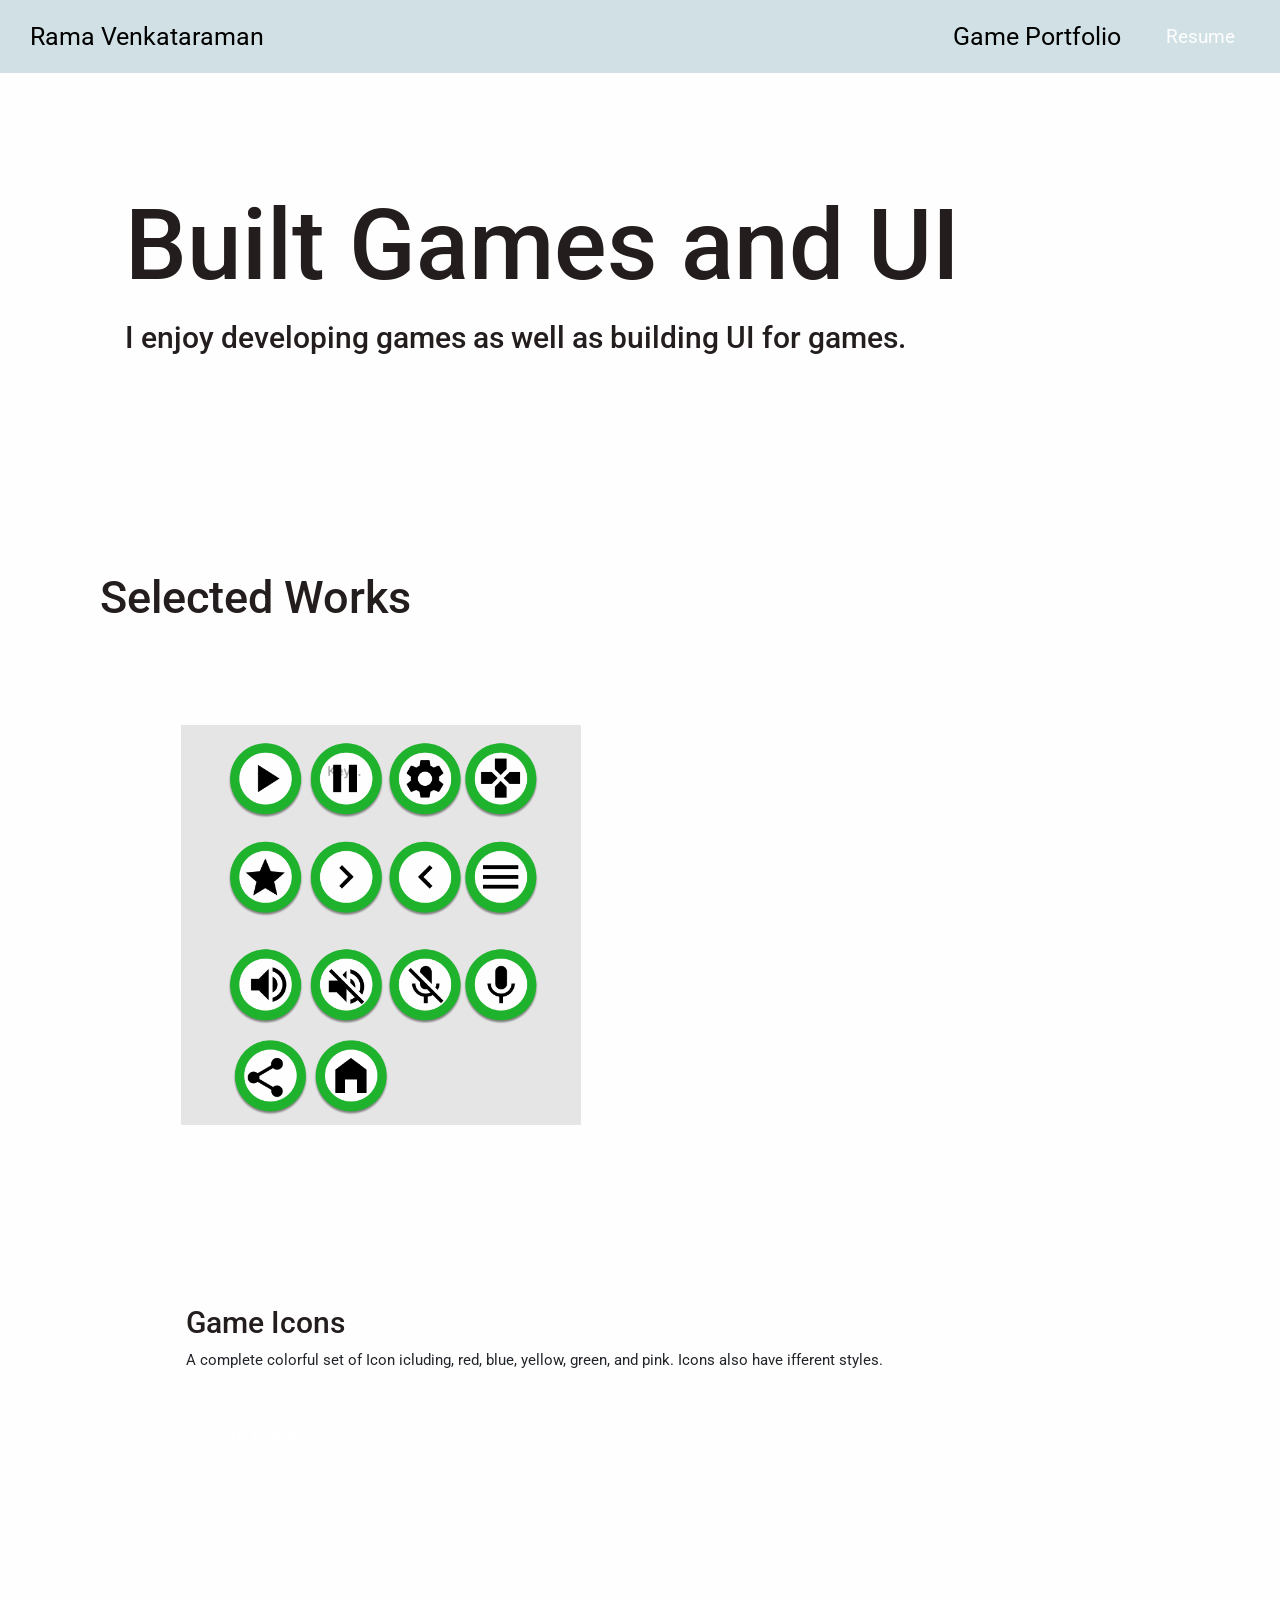
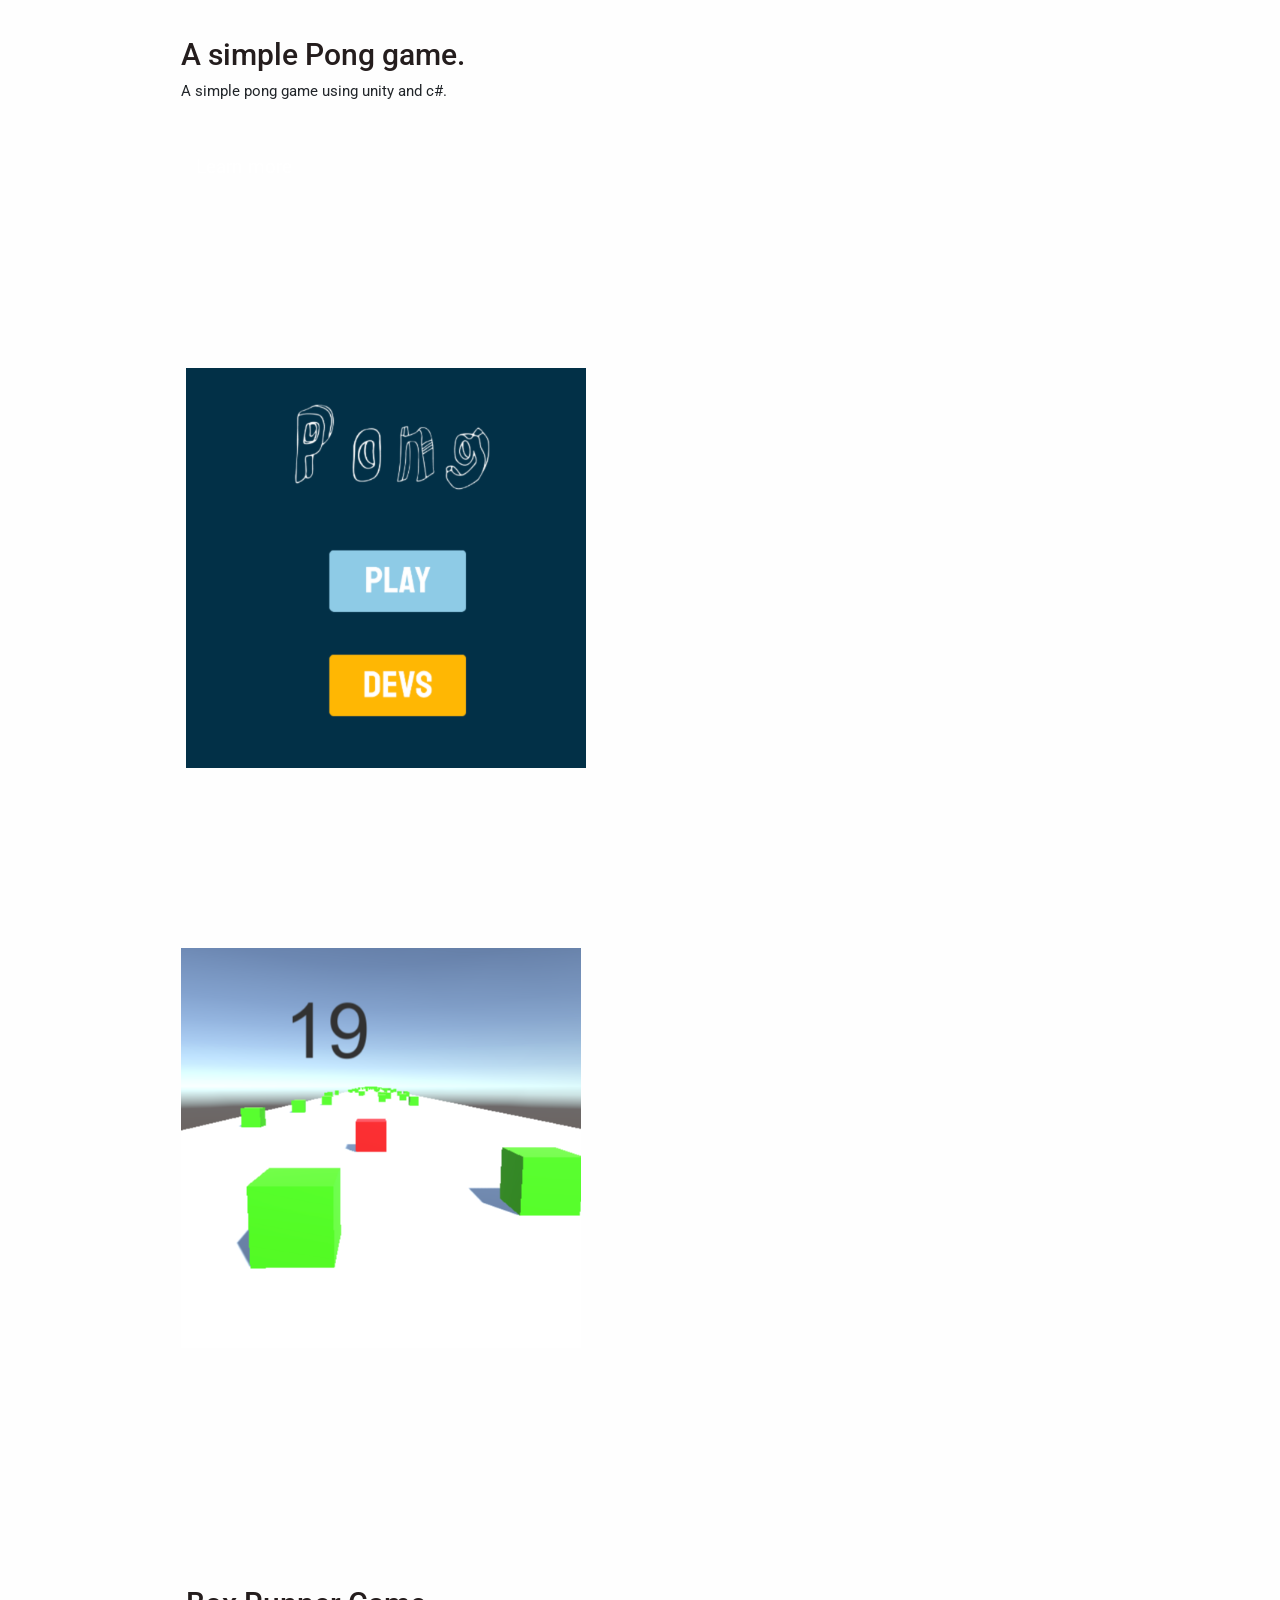
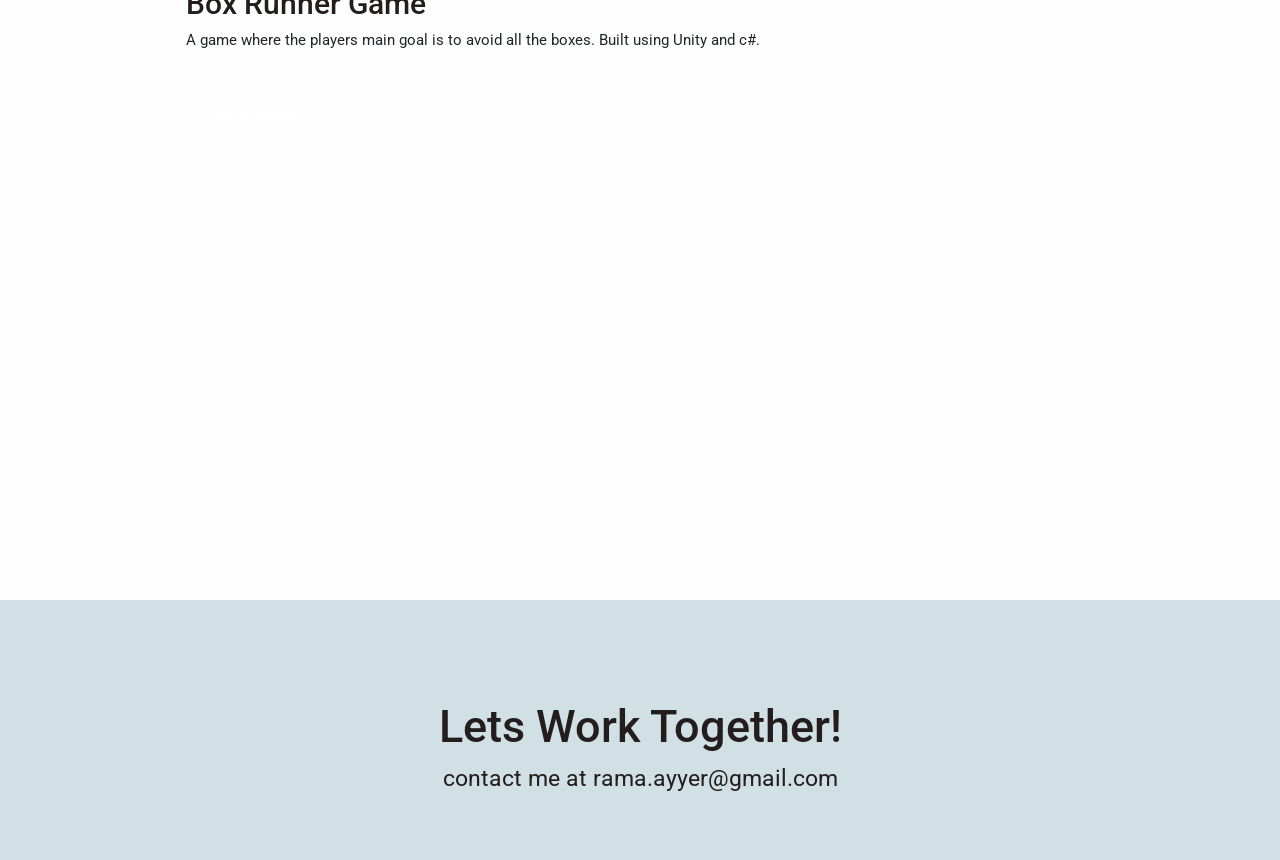
<file: index1.html>
<!DOCTYPE html>
<html>
<head>
    <!-- FONTS-->

    <link rel="preconnect" href="https://fonts.googleapis.com">
    <link rel="preconnect" href="https://fonts.gstatic.com" crossorigin>
    <link href="https://fonts.googleapis.com/css2?family=Nosifer&display=swap" rel="stylesheet">
    <link href="https://fonts.googleapis.com/css2?family=Anonymous+Pro&family=Antic&family=Rock+3D&display=swap"
        rel="stylesheet">
    <link
        href="https://fonts.googleapis.com/css2?family=Anonymous+Pro&family=Antic&family=Rock+3D&family=Saira+Condensed:wght@100&display=swap"
        rel="stylesheet">

    <!-- Latest compiled and minified CSS -->
    <link rel="stylesheet" href="https://maxcdn.bootstrapcdn.com/bootstrap/4.5.2/css/bootstrap.min.css">


    <!-- Latest compiled and minified CSS -->
    <meta name="viewport" content="width=device-width, initial-scale=1">

    <meta charset="utf-8">


    <link rel="stylesheet" href="https://www.w3schools.com/w3css/4/w3.css">

    <!-- Bootstrap CSS -->
    <link href="https://cdn.jsdelivr.net/npm/bootstrap@5.0.0-beta3/dist/css/bootstrap.min.css" rel="stylesheet"
        integrity="sha384-eOJMYsd53ii+scO/bJGFsiCZc+5NDVN2yr8+0RDqr0Ql0h+rP48ckxlpbzKgwra6" crossorigin="anonymous">

    <link rel="stylesheet" href='./styles.css'>
    <script src="myscripts.js"></script>
    <link rel="stylesheet" href="https://fonts.googleapis.com/css?family=Montserrat:400,400i,700">
    <!-- Code by Angela Delise 
        https://codepen.io/angeladelise/pen/yLYPyMq -->


        <link rel="preconnect" href="https://fonts.googleapis.com"> 
<link rel="preconnect" href="https://fonts.gstatic.com" crossorigin> 
<link href="https://fonts.googleapis.com/css2?family=Roboto&display=swap" rel="stylesheet">
</head>





<body>

    <!--navbar -->
    <nav>
        <ul class="nav-list">
            <li class="nav-item">
                <a href="index.html">Rama Venkataraman</a>
            </li>
            
            <li class="nav-item">
                <a href="index1.html"> Game Portfolio</a>
            </li>

            <li class="nav-item">
                <a class="btn btn-primary" role="button" style="color:#FEFEFE" onclick="window.open('Resume_Rama_UX.pdf')">Resume</a>
            </li>







        </ul>
    </nav>

    <!--Section One-->
    <section class="sectionOne"> 
        <div class="head">
            <h1>Built Games and UI</h1>
            <p class="para">
                <h2>
                    I enjoy developing games as well as building UI for games. 
                </h2>
            </p>
        </div>          

    </section>

    <div class="_SMALL-SPACER">

    </div>


<!--SECTION ONE-->
<section class="sectionFour">

    <h3 style="padding-left: 100px;">Selected Works</h3>
    <div class="container">
        
        <div class="left-content">



            
            <img src="icons.png" style="width: 400px; height:400px;">




        </div>

        <div class="right-content">

                    <h2>Game Icons</h2>
                    <p>A complete colorful set of Icon icluding, red, blue, yellow, green, and pink. Icons also have ifferent styles.</p>
                    <section class="_BUTTON-SPACER">
                        <h1></h1>
                    </section>
                    <a class="btn btn-primary" href="https://www.figma.com/file/2ONzFmHQiKZbqLvIUYfJcL/Game-icons?node-id=0%3A1" role="button">Learn more</a>
                </div>
    </div>
</section>

    <!--Section TWO-->
    <section class="sectionFive">

        <div class="container">
            <div class="left-content">
                        <h2>A simple Pong game.</h2>
                        <p>A simple pong game using unity and c#.</p>
                        <section class="_BUTTON-SPACER">
                            <h1></h1>
                        </section>
                        <a class="btn btn-primary" href="https://fantasticfanatic.itch.io/pong-game" role="button">Learn more</a>
            </div>
    
            <div class="right-content">
                <img src="pong.png" style="width:400px; height:400px;" >
                    </div>
        </div>
    </section>


    <!--Section THREE-->
    <section class="sectionThree">

        
        <div class="container">
            
            <div class="left-content">
            
                <img src="BoxRunner.png"  style="width:400px; height:400px;">
            </div>

            <div class="right-content">
                <section class="_CONTENT-SPACER">
                    <h1></h1>
                </section>
                <h2>Box Runner Game</h2>
                    <p>A game where the players main goal is to avoid all the boxes. Built using Unity and c#.</p>
                        <section class="_BUTTON-SPACER">

                            <h1></h1>
                        </section>
                        <a class="btn btn-primary" href="https://fantasticfanatic.itch.io/box-runner" role="button">Learn More</a>                    </div>
            </div>
    </section>

    <section class="_SMALL-SPACER">
        <h1> </h1>
    </section>


















        <!-- footer -->



        <div class="footer">
            <h4 style="color: #241D1D;font-size: 3rem;">Lets Work Together!</h4>
            <p style="color: #241D1D; font-size: 1.5rem;">contact me at rama.ayyer@gmail.com</p>
      </div>


    







</body>

</html>
</file>
<file: styles.css>
]

:root {
  
  /*   color variables */
  --clr-primary: #5244d1;
  --clr-primary-hover: #5244d1;
  --clr-primary-dark: #5244d1;
  --clr-gray100: #FEFEFE;
  --clr-gray200: #FEFEFE;
  
  /*   border radius */
  --radius: 0.2rem;
}

*,
*:before,
*:after {
  box-sizing: border-box;
}

body, html {
  font-family: 'Roboto', sans-serif;
  background-color: #FEFEFE;
}

.nav-list {
  background:#D0E0E5;
  padding: 1rem 0;
  border-radius: var(--radius);
  display: flex;
  justify-content: flex-end;
  align-items: center;
}

.nav-item {
  list-style: none;
  margin-right: 2rem;
  font-size: 25px; 
}

.nav-item a {
  text-decoration: none;
  color: black;
  transition: all 200ms ease-in;
}

.nav-item a:hover {
  color: var(--clr-primary-dark);
}

.nav-item:first-child {
  margin-right: auto;
  margin-left: 2rem;
}

.btn-primary {
  font-family: 'Roboto', sans-serif;
  font-size: 1.25rem;
  background: var(--clr-primary);
  border: none;
  outline: none;
  border-radius: var(--radius);
  padding: 0.5rem 1rem;
  cursor: pointer;
  transition: all 200ms ease-in;
}

.btn-primary:hover {
  background: var(--clr-primary-hover);
}



/* SECTION ONE */

.head
{
  padding-left: 125px;
  padding-top: 100px;  
  padding-right: 125px;  
}

/*Section two*/
.left-content {
  justify-content: space-between;
  position: relative;
  margin: 25px;  
  padding: 75px; 

}

.right-content
{ 
  padding: 75px; 
  margin: 2rem; 

}

/*header*/
h1 {
  font-size: 6.5rem;
  font-family: 'Roboto', sans-serif;
  color: #241D1D;
}



/*header paragraph*/
h2{
  font-size: 2rem;
  font-family: 'Roboto', sans-serif;
  color: #241D1D;
}

h3
{
  font-size: 3rem;
  font-family: 'Roboto', sans-serif;
  color: #241D1D;
}

h4
{
  font-size: 5rem;
  font-family: 'Roboto', sans-serif;
  color: #241D1D;
}

/*SPACERS*/

._BIG-SPACER
{
  padding: 300px;
}

._SMALL-SPACER
{
  padding: 100px;
}

._BUTTON-SPACER
{
  padding: 10px;
} 

._CONTENT-SPACER
{
  padding: 25px; 
}
/* ============ footer ===============*/




.footer
{
  margin-top: 150px;
    padding-top: 100px;
    padding-bottom: 50px;
    width: 100%;
    background-color:#D0E0E5;
    color: #241D1D;
    text-align: center;
    
}

/* ============ SOCIAL MEDIA ICONS ===============*/

=
body {
  text-align: left;
  box-sizing: border-box;
  margin: 0;
  padding: 0;
}

.wrapper {
  display: inline-flex;
  margin: 0;
  padding: 10px;
  align-items: flex-start;
  justify-content: right;
}

i {
  padding: 0px 10px;
}

.wrapper i:nth-child(1) {
  color: #4867AA;
  cursor: pointer;
  text-shadow: 0px 7px 10px rgba(0, 0, 0, 0.4);
  transition: all ease-in-out 150ms;
}

.wrapper i:nth-child(1):hover {
  margin-top: -10px;
  text-shadow: 0px 16px 10px rgba(0, 0, 0, 0.3);
  transform: translate(0, -8);
}

.wrapper i:nth-child(2) {
  
  cursor: pointer;
  text-shadow: 0px 7px 10px rgba(0, 0, 0, 0.4);
  transition: all ease-in-out 150ms;
}

.wrapper i:nth-child(2):hover {
  margin-top: -10px;
  text-shadow: 0px 16px 10px rgba(0, 0, 0, 0.3);
  transform: translate(0, -8);
}

.wrapper i:nth-child(3) {
  cursor: pointer;
  text-shadow: 0px 7px 10px rgba(0, 0, 0, 0.5);
  transition: all ease-in-out 150ms;
}

.wrapper i:nth-child(3):hover {
  margin-top: -10px;
  text-shadow: 0px 14px 10px rgba(0, 0, 0, 0.4);
  transform: translate(0, -5);
}
</file>
